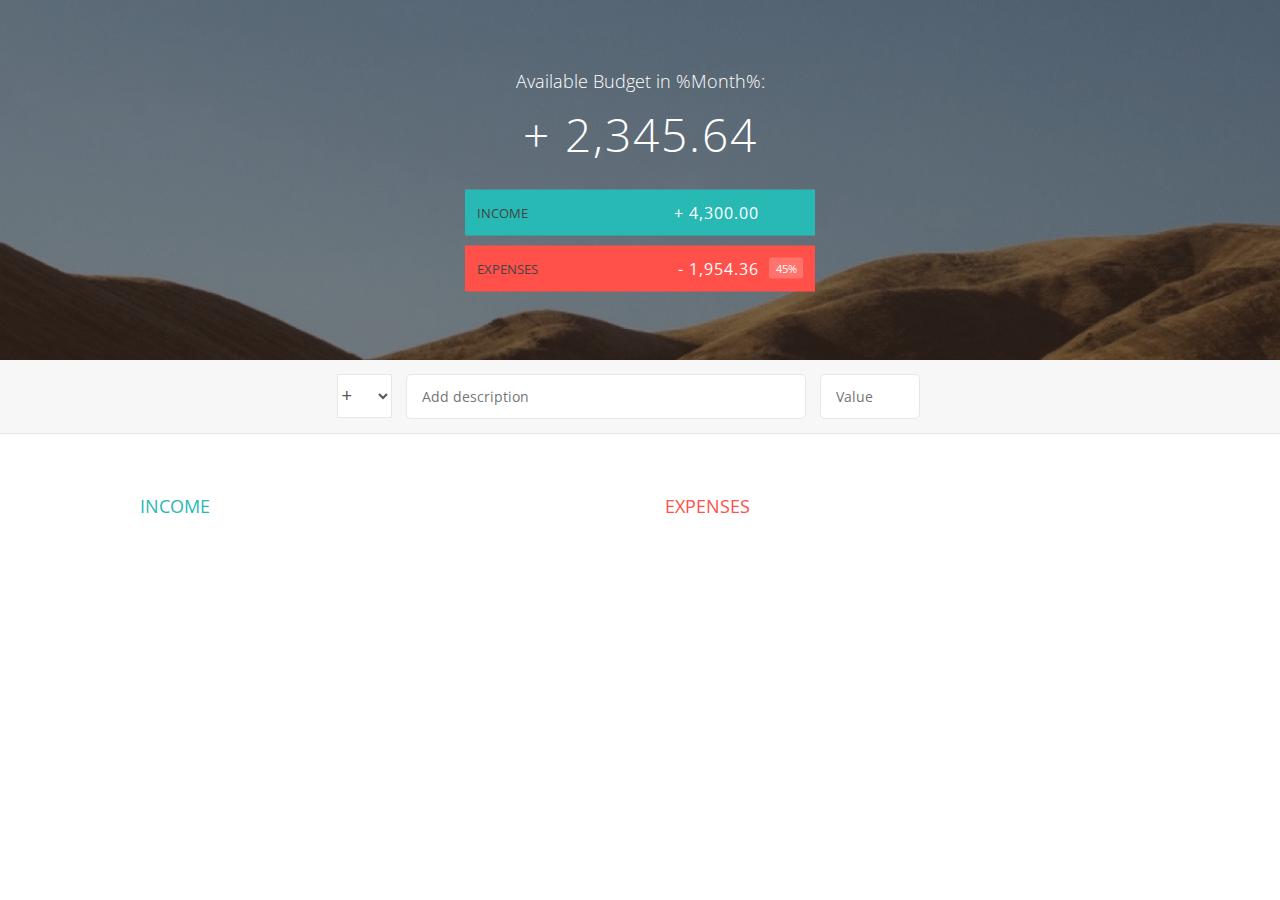
<file: index.html>
<!DOCTYPE html>
<html lang="en">
    <head>
        <meta charset="UTF-8">
        <link href="https://fonts.googleapis.com/css?family=Open+Sans:100,300,400,600" rel="stylesheet" type="text/css">
        <link href="http://code.ionicframework.com/ionicons/2.0.1/css/ionicons.min.css" rel="stylesheet" type="text/css">
        <link type="text/css" rel="stylesheet" href="style.css">
        <title>Budgety</title>
    </head>
    <body>
        
        <div class="top">
            <div class="budget">
                <div class="budget__title">
                    Available Budget in <span class="budget__title--month">%Month%</span>:
                </div>
                
                <div class="budget__value">+ 2,345.64</div>
                
                <div class="budget__income clearfix">
                    <div class="budget__income--text">Income</div>
                    <div class="right">
                        <div class="budget__income--value">+ 4,300.00</div>
                        <div class="budget__income--percentage">&nbsp;</div>
                    </div>
                </div>
                
                <div class="budget__expenses clearfix">
                    <div class="budget__expenses--text">Expenses</div>
                    <div class="right clearfix">
                        <div class="budget__expenses--value">- 1,954.36</div>
                        <div class="budget__expenses--percentage">45%</div>
                    </div>
                </div>
            </div>
        </div>
        
        
        
        <div class="bottom">
            <div class="add">
                <div class="add__container">
                    <select class="add__type">
                        <option value="inc" selected>+</option>
                        <option value="exp">-</option>
                    </select>
                    <input type="text" class="add__description" placeholder="Add description">
                    <input type="number" class="add__value" placeholder="Value">
                    <button class="add__btn"><i class="ion-ios-checkmark-outline"></i></button>
                </div>
            </div>
            
            <div class="container clearfix">
                <div class="income">
                    <h2 class="icome__title">Income</h2>
                    
                    <div class="income__list">
                       
                        <!--
                        <div class="item clearfix" id="income-0">
                            <div class="item__description">Salary</div>
                            <div class="right clearfix">
                                <div class="item__value">+ 2,100.00</div>
                                <div class="item__delete">
                                    <button class="item__delete--btn"><i class="ion-ios-close-outline"></i></button>
                                </div>
                            </div>
                        </div>
                        
                        <div class="item clearfix" id="income-1">
                            <div class="item__description">Sold car</div>
                            <div class="right clearfix">
                                <div class="item__value">+ 1,500.00</div>
                                <div class="item__delete">
                                    <button class="item__delete--btn"><i class="ion-ios-close-outline"></i></button>
                                </div>
                            </div>
                        </div>
                        -->
                        
                    </div>
                </div>
                
                
                
                <div class="expenses">
                    <h2 class="expenses__title">Expenses</h2>
                    
                    <div class="expenses__list">
                       
                        <!--
                        <div class="item clearfix" id="expense-0">
                            <div class="item__description">Apartment rent</div>
                            <div class="right clearfix">
                                <div class="item__value">- 900.00</div>
                                <div class="item__percentage">21%</div>
                                <div class="item__delete">
                                    <button class="item__delete--btn"><i class="ion-ios-close-outline"></i></button>
                                </div>
                            </div>
                        </div>

                        <div class="item clearfix" id="expense-1">
                            <div class="item__description">Grocery shopping</div>
                            <div class="right clearfix">
                                <div class="item__value">- 435.28</div>
                                <div class="item__percentage">10%</div>
                                <div class="item__delete">
                                    <button class="item__delete--btn"><i class="ion-ios-close-outline"></i></button>
                                </div>
                            </div>
                        </div>
                        -->
                        
                    </div>
                </div>
            </div>
            
            
        </div>
        
        <script src="app.js"></script>
    </body>
</html>
</file>
<file: style.css>
/**********************************************
*** GENERAL
**********************************************/

* {
    margin: 0;
    padding: 0;
    box-sizing: border-box;
}

.clearfix::after {
    content: "";
    display: table;
    clear: both;
}

body {
    color: #555;
    font-family: Open Sans;
    font-size: 16px;
    position: relative;
    height: 100vh;
    font-weight: 400;
}

.right { float: right; }
.red { color: #FF5049 !important; }
.red-focus:focus { border: 1px solid #FF5049 !important; }

/**********************************************
*** TOP PART
**********************************************/

.top {
    height: 40vh;
    background-image: linear-gradient(rgba(0, 0, 0, 0.35), rgba(0, 0, 0, 0.35)), url(back.png);
    background-size: cover;
    background-position: center;
    position: relative;
}

.budget {
    position: absolute;
    width: 350px;
    top: 50%;
    left: 50%;
    transform: translate(-50%, -50%);
    color: #fff;
}

.budget__title {
    font-size: 18px;
    text-align: center;
    margin-bottom: 10px;
    font-weight: 300;
}

.budget__value {
    font-weight: 300;
    font-size: 46px;
    text-align: center;
    margin-bottom: 25px;
    letter-spacing: 2px;
}

.budget__income,
.budget__expenses {
    padding: 12px;
    text-transform: uppercase;
}

.budget__income {
    margin-bottom: 10px;
    background-color: #28B9B5;
}

.budget__expenses {
    background-color: #FF5049;
}

.budget__income--text,
.budget__expenses--text {
    float: left;
    font-size: 13px;
    color: #444;
    margin-top: 2px;
}

.budget__income--value,
.budget__expenses--value {
    letter-spacing: 1px;
    float: left;
}

.budget__income--percentage,
.budget__expenses--percentage {
    float: left;
    width: 34px;
    font-size: 11px;
    padding: 3px 0;
    margin-left: 10px;
}

.budget__expenses--percentage {
    background-color: rgba(255, 255, 255, 0.2);
    text-align: center;
    border-radius: 3px;
}


/**********************************************
*** BOTTOM PART
**********************************************/

/***** FORM *****/
.add {
    padding: 14px;
    border-bottom: 1px solid #e7e7e7;
    background-color: #f7f7f7;
}

.add__container {
    margin: 0 auto;
    text-align: center;
}

.add__type {
    width: 55px;
    border: 1px solid #e7e7e7;
    height: 44px;
    font-size: 18px;
    color: inherit;
    background-color: #fff;
    margin-right: 10px;
    font-weight: 300;
    transition: border 0.3s;
}

.add__description,
.add__value {
    border: 1px solid #e7e7e7;
    background-color: #fff;
    color: inherit;
    font-family: inherit;
    font-size: 14px;
    padding: 12px 15px;
    margin-right: 10px;
    border-radius: 5px;
    transition: border 0.3s;
}

.add__description { width: 400px;}
.add__value { width: 100px;}

.add__btn {
    font-size: 35px;
    background: none;
    border: none;
    color: #28B9B5;
    cursor: pointer;
    display: inline-block;
    vertical-align: middle;
    line-height: 1.1;
    margin-left: 10px;
}

.add__btn:active { transform: translateY(2px); }

.add__type:focus,
.add__description:focus,
.add__value:focus {
    outline: none;
    border: 1px solid #28B9B5;
}

.add__btn:focus { outline: none; }

/***** LISTS *****/
.container {
    width: 1000px;
    margin: 60px auto;
}

.income {
    float: left;
    width: 475px;
    margin-right: 50px;
}

.expenses {
    float: left;
    width: 475px;
}

h2 {
    text-transform: uppercase;
    font-size: 18px;
    font-weight: 400;
    margin-bottom: 15px;
}

.icome__title { color: #28B9B5; }
.expenses__title { color: #FF5049; }

.item {
    padding: 13px;
    border-bottom: 1px solid #e7e7e7;
}

.item:first-child { border-top: 1px solid #e7e7e7; }
.item:nth-child(even) { background-color: #f7f7f7; }

.item__description {
    float: left;
}

.item__value {
    float: left;
    transition: transform 0.3s;
}

.item__percentage {
    float: left;
    margin-left: 20px;
    transition: transform 0.3s;
    font-size: 11px;
    background-color: #FFDAD9;
    padding: 3px;
    border-radius: 3px;
    width: 32px;
    text-align: center;
}

.income .item__value,
.income .item__delete--btn {
    color: #28B9B5;
}

.expenses .item__value,
.expenses .item__percentage,
.expenses .item__delete--btn {
    color: #FF5049;
}


.item__delete {
    float: left;
}

.item__delete--btn {
    font-size: 22px;
    background: none;
    border: none;
    cursor: pointer;
    display: inline-block;
    vertical-align: middle;
    line-height: 1;
    display: none;
}

.item__delete--btn:focus { outline: none; }
.item__delete--btn:active { transform: translateY(2px); }

.item:hover .item__delete--btn { display: block; }
.item:hover .item__value { transform: translateX(-20px); }
.item:hover .item__percentage { transform: translateX(-20px); }


.unpaid {
    background-color: #FFDAD9 !important;
    cursor: pointer;
    color: #FF5049;

}

.unpaid .item__percentage { box-shadow: 0 2px 6px 0 rgba(0, 0, 0, 0.1); }
.unpaid:hover .item__description { font-weight: 900; }
</file>
